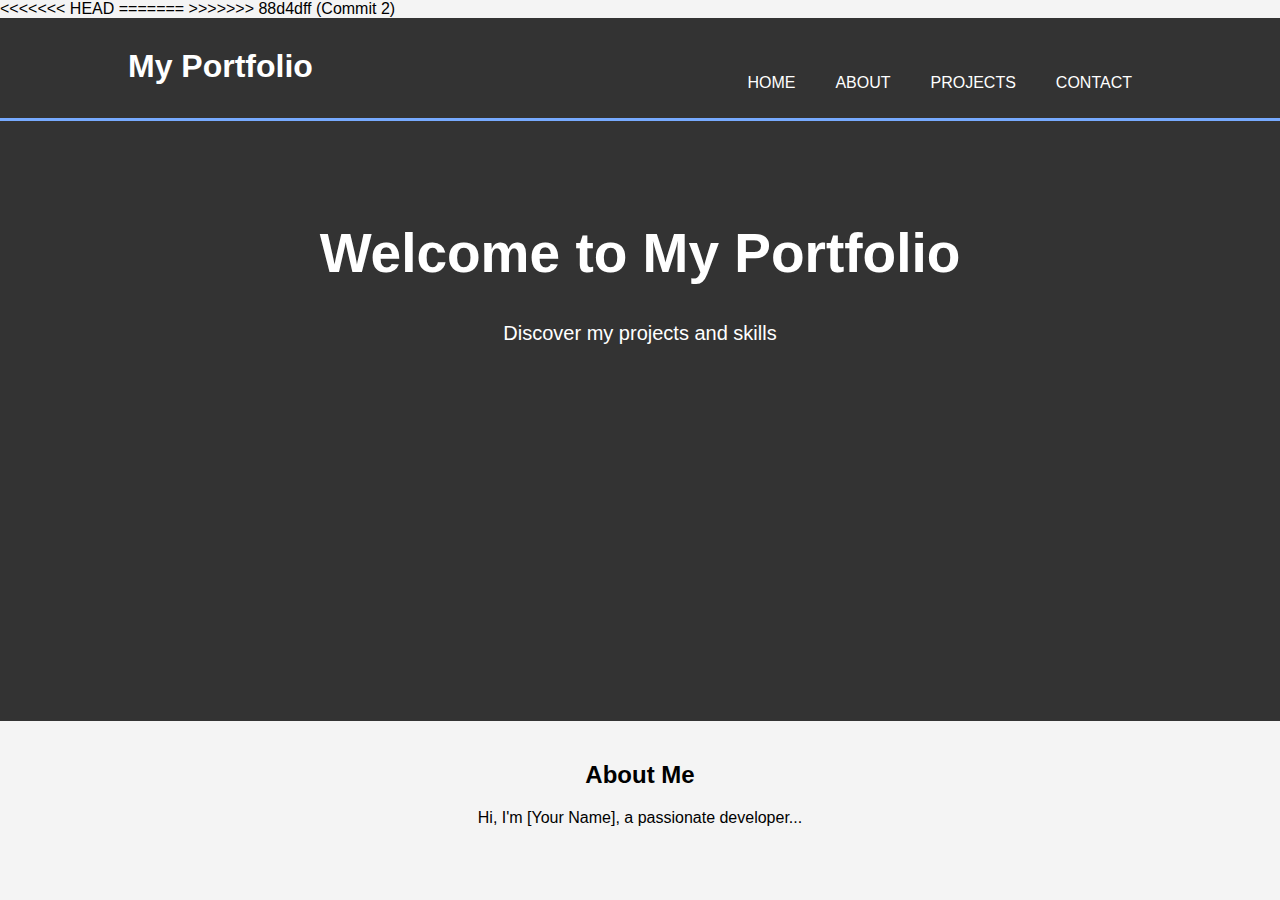
<file: Profile 1/index.html>
<!DOCTYPE html>
<html lang="en">

<head>
    <meta charset="UTF-8">
    <meta name="viewport" content="width=device-width, initial-scale=1.0">
<<<<<<< HEAD
    <title>Profile</title>
=======
    <title>Portfolio Profile</title>
>>>>>>> 88d4dff (Commit 2)
    <link rel="stylesheet" href="styles.css">
</head>

<body>
    <header>
        <div class="container">
            <div id="branding">
                <h1>My Portfolio</h1>
            </div>
            <nav>
                <ul>
                    <li><a href="#">Home</a></li>
                    <li><a href="#">About</a></li>
                    <li><a href="#">Projects</a></li>
                    <li><a href="#">Contact</a></li>
                </ul>
            </nav>
        </div>
    </header>

    <section class="showcase">
        <div class="container">
            <h1>Welcome to My Portfolio</h1>
            <p>Discover my projects and skills</p>
        </div>
    </section>

    <section class="content">
        <div class="container">
            <h2>About Me</h2>
            <p>Hi, I'm [Your Name], a passionate developer...</p>
        </div>
    </section>
</body>

</html>
</file>
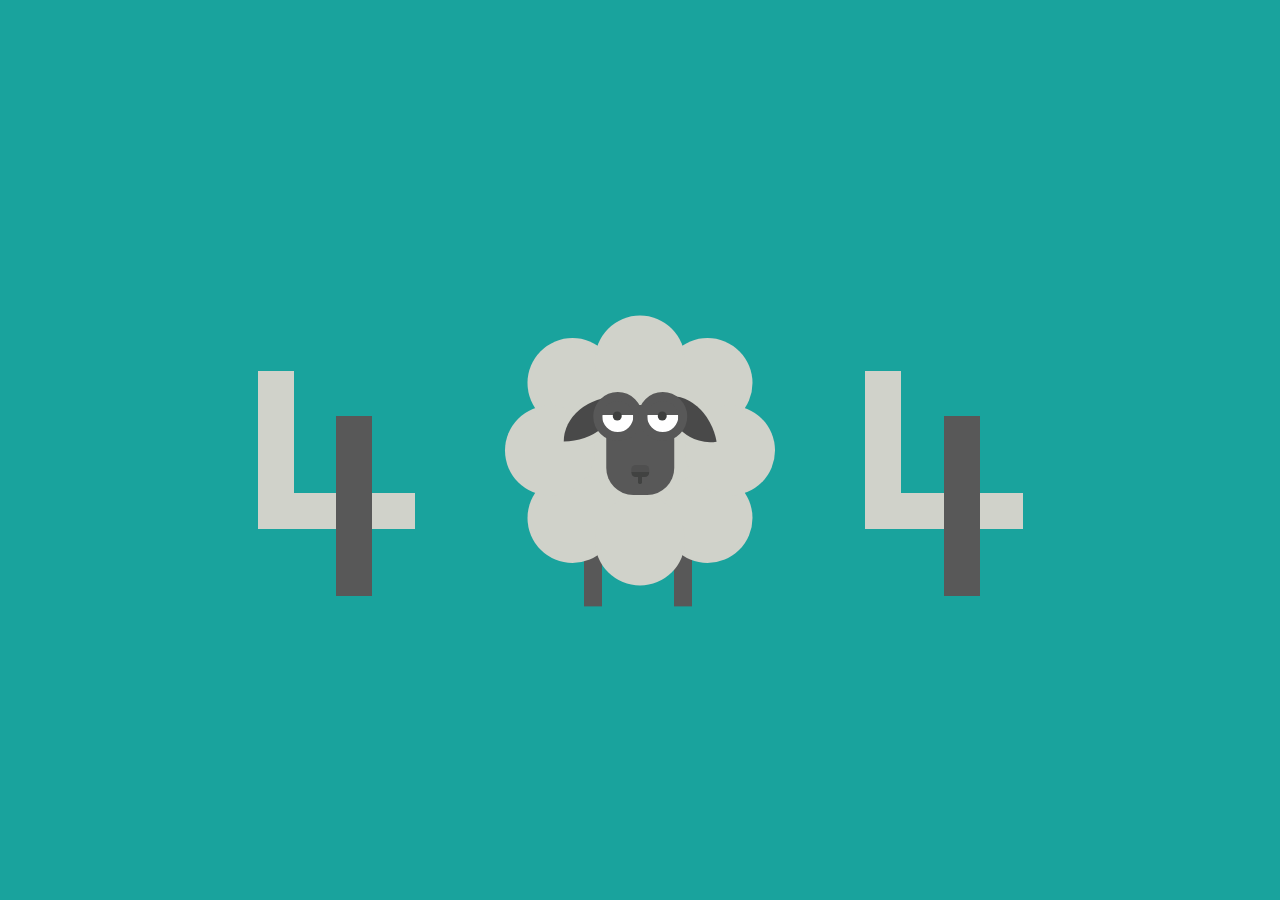
<file: Rough/p.html>
<!DOCTYPE html>
<html lang="en">

<head>
    <meta charset="UTF-8">
    <meta name="viewport" content="width=device-width, initial-scale=1.0">
    <title>404 - Animated Sheep</title>

    <link rel="stylesheet" href="x.css">
</head>

<body>
    <div class="container">
        <div class="four"></div>
        <div class="sheep">
            <div class="head">
                <div class="ear"></div>
                <div class="ear"></div>
                <div class="eye"></div>
                <div class="eye"></div>
            </div>
        </div>
        <div class="four"></div>
    </div>
</body>

</html>
</file>
<file: Profile 1/styles.css>
body {
    font-family: Arial, sans-serif;
    margin: 0;
    padding: 0;
    background-color: #f4f4f4;
}

.container {
    width: 80%;
    margin: auto;
    overflow: hidden;
}

header {
    background: #333;
    color: #fff;
    padding-top: 30px;
    min-height: 70px;
    border-bottom: #77aaff 3px solid;
}

header a {
    color: #fff;
    text-decoration: none;
    text-transform: uppercase;
    font-size: 16px;
}

header ul {
    padding: 0;
    list-style: none;
}

header li {
    float: left;
    display: inline;
    padding: 0 20px 0 20px;
}

header #branding {
    float: left;
}

header #branding h1 {
    margin: 0;
}

header nav {
    float: right;
    margin-top: 10px;
}

.showcase {
    min-height: 400px;
    background: #333;
    color: #fff;
    text-align: center;
    padding: 100px 20px;
}

.showcase h1 {
    font-size: 55px;
    margin-top: 0;
}

.showcase p {
    font-size: 20px;
}

.content {
    padding: 20px;
}

.content h2 {
    text-align: center;
}

.content p {
    text-align: center;
}
</file>
<file: Rough/x.css>
*,
*:after,
*:before {
    box-sizing: border-box;
}

body {
    background: #19a39d;
    display: flex;
    flex-direction: row;
    /* Ensure horizontal alignment */
    align-items: center;
    justify-content: center;
    height: 100vh;
    margin: 0;
    --size: min(25vw, 25vh);
    --b-bg: #d0d2ca;
    --c-bg: #585858;
    gap: calc(var(--size) / 8);
}

.container {
    display: flex;
    align-items: center;
    /* Align items vertically */
    justify-content: center;
    /* Align items horizontally */
    gap: calc(var(--size) / 2);
    /* Add space between 4, sheep, and 4 */
}

.four {
    position: relative;
    color: var(--b-bg);
    font-size: calc(var(--size) / 2.5);
    width: 1.75em;
    height: 1.75em;
    border-bottom: 0.4em solid;
    border-left: 0.4em solid;
}

.four::after {
    content: '';
    position: absolute;
    background-color: var(--c-bg);
    width: 0.4em;
    height: 2em;
    left: 50%;
    top: 0;
    transform: translate(-50%, 25%);
}

.sheep {
    font-size: calc(var(--size) / 2.5);
    height: var(--size);
    width: var(--size);
    border-radius: 50%;
    background: var(--b-bg);
    position: relative;
    display: flex;
    justify-content: center;
    align-items: center;
}

.sheep::after {
    content: '';
    position: absolute;
    left: 50%;
    top: 0;
    transform: translate(-50%, -25%);
    color: var(--b-bg);
    background: currentcolor;
    height: 1em;
    width: 1em;
    border-radius: 50%;
    box-shadow: 0 2em, 1em 1em, -1em 1em, -0.75em 1.75em,
        0.75em 1.75em, 0.75em 0.25em, -0.75em 0.25em;
}

.sheep::before {
    content: '';
    position: absolute;
    color: var(--c-bg);
    background: currentcolor;
    width: 0.2em;
    height: 0.65em;
    top: 100%;
    left: 25%;
    transform: translate(0, -25%);
    box-shadow: 1em 0;
}

.head {
    position: absolute;
    width: 0.75em;
    height: 1em;
    border-radius: 0.3em;
    background: var(--c-bg);
    z-index: 2;
    left: 50%;
    top: 50%;
    transform: translate(-50%, -50%);
    transform-origin: 50% 5%;
    animation: 5s headMove infinite;
}

.head::after {
    content: '';
    position: absolute;
    left: 50%;
    bottom: 0.2em;
    transform: translateX(-50%);
    width: 0.2em;
    height: 0.13em;
    background: rgba(0, 0, 0, 0.1);
    border-bottom: 0.06em solid #414241;
    border-radius: 0.05em;
}

.head::before {
    content: '';
    position: absolute;
    left: 50%;
    bottom: 0.12em;
    transform: translateX(-50%);
    width: 0.05em;
    height: 0.1em;
    background: #414241;
    border-radius: 0.02em;
}

.ear {
    position: absolute;
    height: 0.6em;
    width: 0.5em;
    border-radius: 0 100%;
    background: #494949;
    top: -15%;
    left: 90%;
    transform: rotate(-10deg);
    animation: 5s rightEarMove infinite;
}

.ear+.ear {
    transform: rotate(90deg);
    animation: 5s leftEarMove infinite;
    left: auto;
    right: 90%;
}

.eye {
    position: absolute;
    left: -0.15em;
    top: -0.15em;
    height: 0.55em;
    width: 0.55em;
    border-radius: 50%;
    border: 0.1em solid var(--c-bg);
    background: var(--c-bg) linear-gradient(var(--c-bg) 40%, #fff 0) no-repeat;
    background-size: 100% 0.88em;
    background-position: 0px -0.2em;
    overflow: hidden;
    animation: 5s eyeShade infinite;
}

.eye::before {
    content: '';
    position: absolute;
    height: 0.1em;
    width: 0.1em;
    border-radius: 50%;
    left: 50%;
    top: 50%;
    transform: translate(-50%, -50%);
    background: #3e3f3e;
    transform-origin: 50% -0.1em;
    animation: 5s eyeMovement infinite;
}

.eye+.eye {
    left: auto;
    right: -0.15em;
}

/* Animations */
@keyframes headMove {

    0%,
    50%,
    100% {
        transform: translate(-50%, -50%) rotate(0deg);
    }

    25% {
        transform: translate(-75%, -50%) rotate(5deg);
    }

    75% {
        transform: translate(-25%, -50%) rotate(-5deg);
    }
}

@keyframes rightEarMove {

    0%,
    50%,
    100% {
        transform: translateX(0) rotate(-10deg);
    }

    25% {
        transform: translateX(0) rotate(-15deg);
    }

    75% {
        transform: translateX(-0.1em) rotate(-10deg);
    }
}

@keyframes leftEarMove {

    0%,
    50%,
    100% {
        transform: translateX(0) rotate(90deg);
    }

    25% {
        transform: translateX(0.1em) rotate(90deg);
    }

    75% {
        transform: translateX(-0.1em) rotate(90deg);
    }
}

@keyframes eyeMovement {

    0%,
    50%,
    100% {
        transform: translate(-50%, 0.05em) rotate(0deg);
    }

    25% {
        transform: translate(-50%, 0.05em) rotate(45deg);
    }

    75% {
        transform: translate(-50%, 0.05em) rotate(-45deg);
    }
}

@keyframes eyeShade {

    0%,
    50%,
    100% {
        background-position: 0px -0.14em;
    }

    25%,
    75% {
        background-position: 0px -0.22em;
    }
}
</file>
